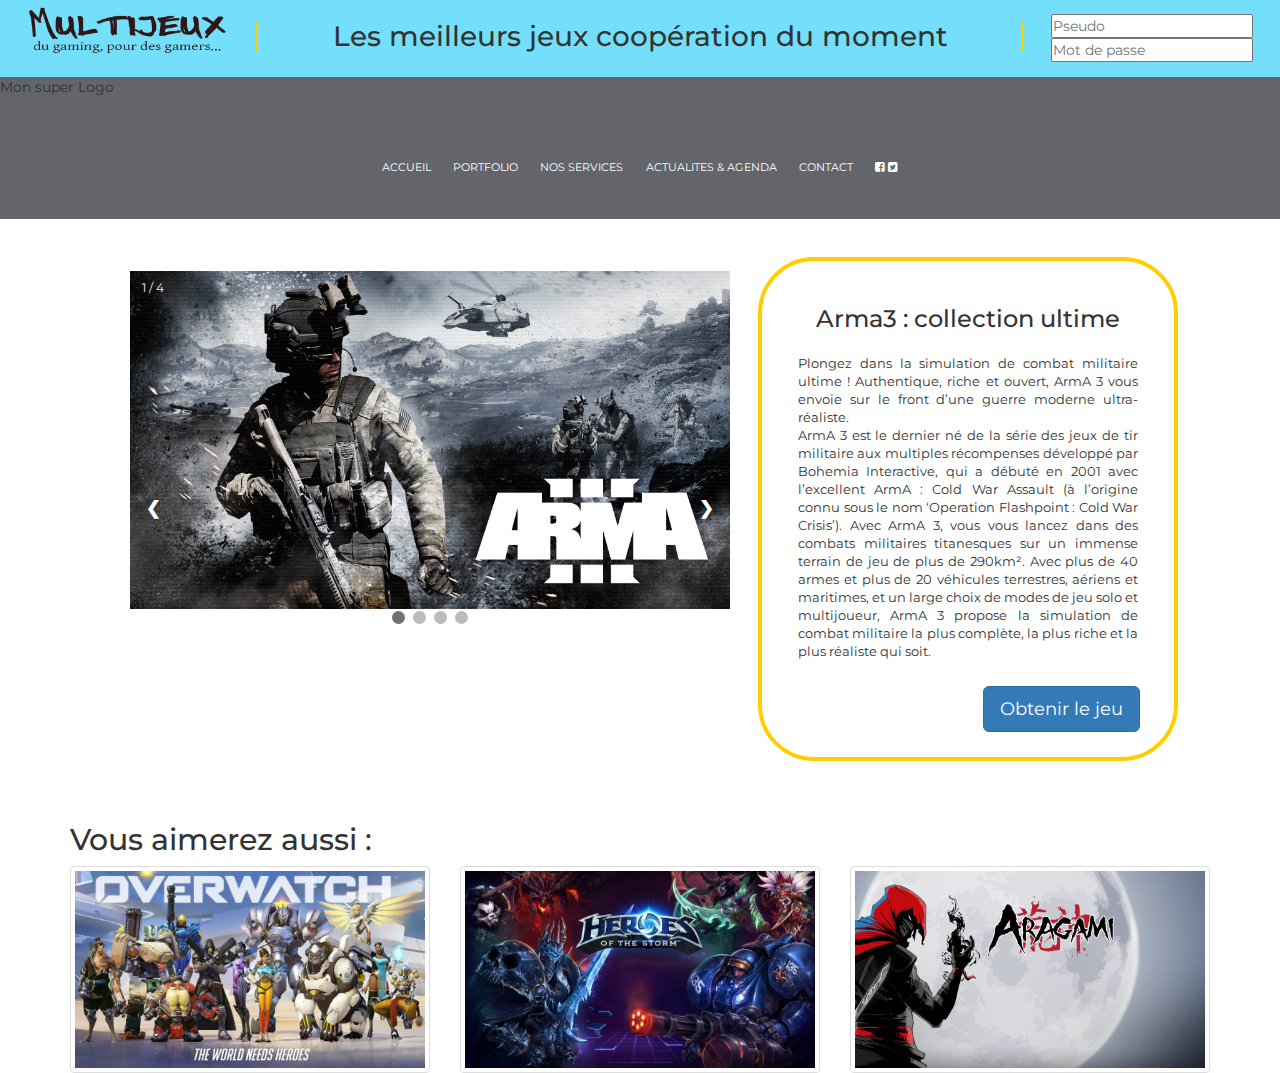
<file: index.html>
<!DOCTYPE html>
<html>
  <head>
    <meta charset="utf-8">
    <meta lang="fr">
    <meta http-equiv="X-UA-Compatible" content="IE=edge">
    <meta http-equiv="content-type" content="texte/html">
    <meta name="viewport" content="width=device-width, initial-scale=1">
    <meta name="description" content="Le jeu Arma3 est le jeu le plus reconnu dans le monde des Gameurs souhaitant jouer en équipe.">
    <link href="https://fonts.googleapis.com/css?family=Montserrat" rel="stylesheet">
    <link rel="stylesheet" href="main.css">
    <title>Arma 3</title>
    <link href="https://fonts.googleapis.com/css?family=Raleway" rel="stylesheet">
    <link rel="stylesheet" href="font-awesome-4.7.0/css/font-awesome.min.css">
    <link href="bootstrap-3.3.7-dist/css/bootstrap.min.css" rel="stylesheet">
  </head>
  <body>
    <header>
      <div class="bloc1">

          <a href="index.html"><img src="img/logo.png" alt="logo"></a>

      </div>
      <div class="bloc2">
        <h1>Les meilleurs jeux coopération du moment</h1>
      </div>
      <div class="bloc3">
        <div class="connexion">
          <div class="connexioncentre">
            <form method="post" action="traitement.php">
              <input type="text" name="pseudo" placeholder="Pseudo"/>
            </form>
            <form class="post" action="index.html" method="post">
              <input type="password" name="mot de passe" placeholder="Mot de passe" />
            </form>
          </div>
        </div>
      </div>
      <div style="clear: both;"></div>
    </header>
    <body>
      <!-- Start barre de navigation -->
      <div id="nav">
        <div class="superlogo">
        <p>Mon super <span class="rond">Logo</span></p>
        </div>

        <ul>
          <li><a href="index.html">ACCUEIL</a></li>
          <li><a href="portfolio.html">PORTFOLIO</a></li>
          <li><a href="#">NOS SERVICES</a>
            <ul>
              <li><a href="#">PERSONNELS</a></li>
              <li><a href="#">PROFESSIONNELS</a></li>
            </ul>
          </li>
          <li><a href="#">ACTUALITES & AGENDA</a>
            <ul>
              <li><a href="#">ACTUALITES</a></li>
              <li><a href="#">AGENDA</a></li>
              <li><a href="#">PRESSE</a></li>
            </ul>
          </li>
          <li><a href="#">CONTACT</a></li>
          <li><a href="#"><i class="fa fa-facebook-square" aria-hidden="true"></i></a>
          <a href="#"><i class="fa fa-twitter-square" aria-hidden="true"></i></a></li>
        </ul>
      </div>
      <!-- End barre de navigation -->

      <!-- start slide javascript -->
      <body>
        <section class="article">

        <div class="slideshow-container">

        <div class="mySlides bofade">
          <div class="numbertext">1 / 4</div>
          <img src="img/jacket_arma3.jpg" style="width:100%">
          <!-- <div class="text">Caption Text</div> -->
        </div>

        <div class="mySlides bofade">
          <div class="numbertext">2 / 4</div>
          <img src="img/arma3_screenshot_01.jpg" style="width:100%">
          <!-- <div class="text">Caption Two</div> -->
        </div>

        <div class="mySlides bofade">
          <div class="numbertext">3 / 4</div>
          <img src="img/2rnkggn_4.jpg" style="width:100%">
          <!-- <div class="text">Caption Three</div> -->
        </div>

        <div class="mySlides bofade">
          <div class="numbertext">4 / 4</div>
          <img src="img/02.jpg" style="width:100%">
          <!-- <div class="text">Caption Four</div> -->
        </div>

        <a class="prev" onclick="plusSlides(-1)">&#10094;</a>
        <a class="next" onclick="plusSlides(1)">&#10095;</a>

        <div style="text-align:center">
          <span class="dot" onclick="currentSlide(1)"></span>
          <span class="dot" onclick="currentSlide(2)"></span>
          <span class="dot" onclick="currentSlide(3)"></span>
          <span class="dot" onclick="currentSlide(4)"></span>
        </div>
        </div>
        <br>


      <!-- end slide javascript -->
    <div class="description">
      <h3>Arma3 : collection ultime</h3>
      <p style="margin-bottom: 25px;">
        Plongez dans la simulation de combat militaire ultime ! Authentique,
        riche et ouvert, ArmA 3 vous envoie sur le front d’une guerre moderne
        ultra-réaliste.
        <br>
        ArmA 3 est le dernier né de la série des jeux de tir militaire aux
        multiples récompenses développé par Bohemia Interactive, qui a débuté
        en 2001 avec l’excellent ArmA : Cold War Assault
        (à l’origine connu sous le nom ‘Operation Flashpoint : Cold War Crisis’).
        Avec ArmA 3, vous vous lancez dans des combats militaires titanesques sur
        un immense terrain de jeu de plus de 290km². Avec plus de 40 armes et
        plus de 20 véhicules terrestres, aériens et maritimes, et un large choix
        de modes de jeu solo et multijoueur, ArmA 3 propose la simulation de
        combat militaire la plus complète, la plus riche et la plus réaliste
        qui soit.
        </p>
        <div class="col-xs-12 col-lg-6"></div>
        <div class="col-xs-12 col-lg-6"><button type="button" class="btn btn-primary btn-lg">Obtenir le jeu</button></div>
      </div>
    </section>

    <!-- start choix supp -->

  <div class="container images-relatives">
    <span class="fluide"><h2>Vous aimerez aussi :</h2></span>
    <div class="row">
      <div class="col-xs-12 col-md-4 actionsurvol "><img src="img/overwatch_thanks.jpg" alt="Overwatch" class="img-thumbnail">
        <div class="survol">
          <h2>Overwatch: Edition limited</h2>
          <button type="button" class="btn btn-primary btn-lg">Obtenir le jeu</button>
        </div>
      </div>
      <div class="col-xs-12 col-md-4 actionsurvol"><img src="img/142832718118.jpeg" alt="Heroes of the storm" class="img-thumbnail">
        <div class="survol">
          <h2>Heroes of the storm: Edition limited</h2>
          <button type="button" class="btn btn-primary btn-lg">Obtenir le jeu</button>
        </div>
      </div>
      <div class="col-xs-12 col-md-4 actionsurvol"><img src="img/aragami-listing-thumb-01-ps4-us-09sep16.png" alt="Aragami" class="img-thumbnail">
        <div class="survol">
          <h2>Aragami: Edition limited (version premium)</h2>
          <button type="button" class="btn btn-primary btn-lg">Obtenir le jeu</button>
        </div>
      </div>
    </div>
  </div>

    <!-- end choix supp -->

    </body>
    <footer>
      <!-- meta slide javascript -->
       <script src="https://ajax.googleapis.com/ajax/libs/jquery/1.12.4/jquery.min.js"></script>
       <script src="bootstrap-3.3.7-dist/js/bootstrap.min.js"></script>
      <script>
        var slideIndex = 1;
        showSlides(slideIndex);

        function plusSlides(n) {
          showSlides(slideIndex += n);
        }

        function currentSlide(n) {
          showSlides(slideIndex = n);
        }

        function showSlides(n) {
          var i;
          var slides = document.getElementsByClassName("mySlides");
          var dots = document.getElementsByClassName("dot");
          if (n > slides.length) {slideIndex = 1}
          if (n < 1) {slideIndex = slides.length}
          for (i = 0; i < slides.length; i++) {
              slides[i].style.display = "none";
          }
          for (i = 0; i < dots.length; i++) {
              dots[i].className = dots[i].className.replace(" active", "");
          }
          slides[slideIndex-1].style.display = "block";
          dots[slideIndex-1].className += " active";
        }
        </script>

      <!-- end meta slide javascript -->
    </footer>
  </body>
</html>
</file>
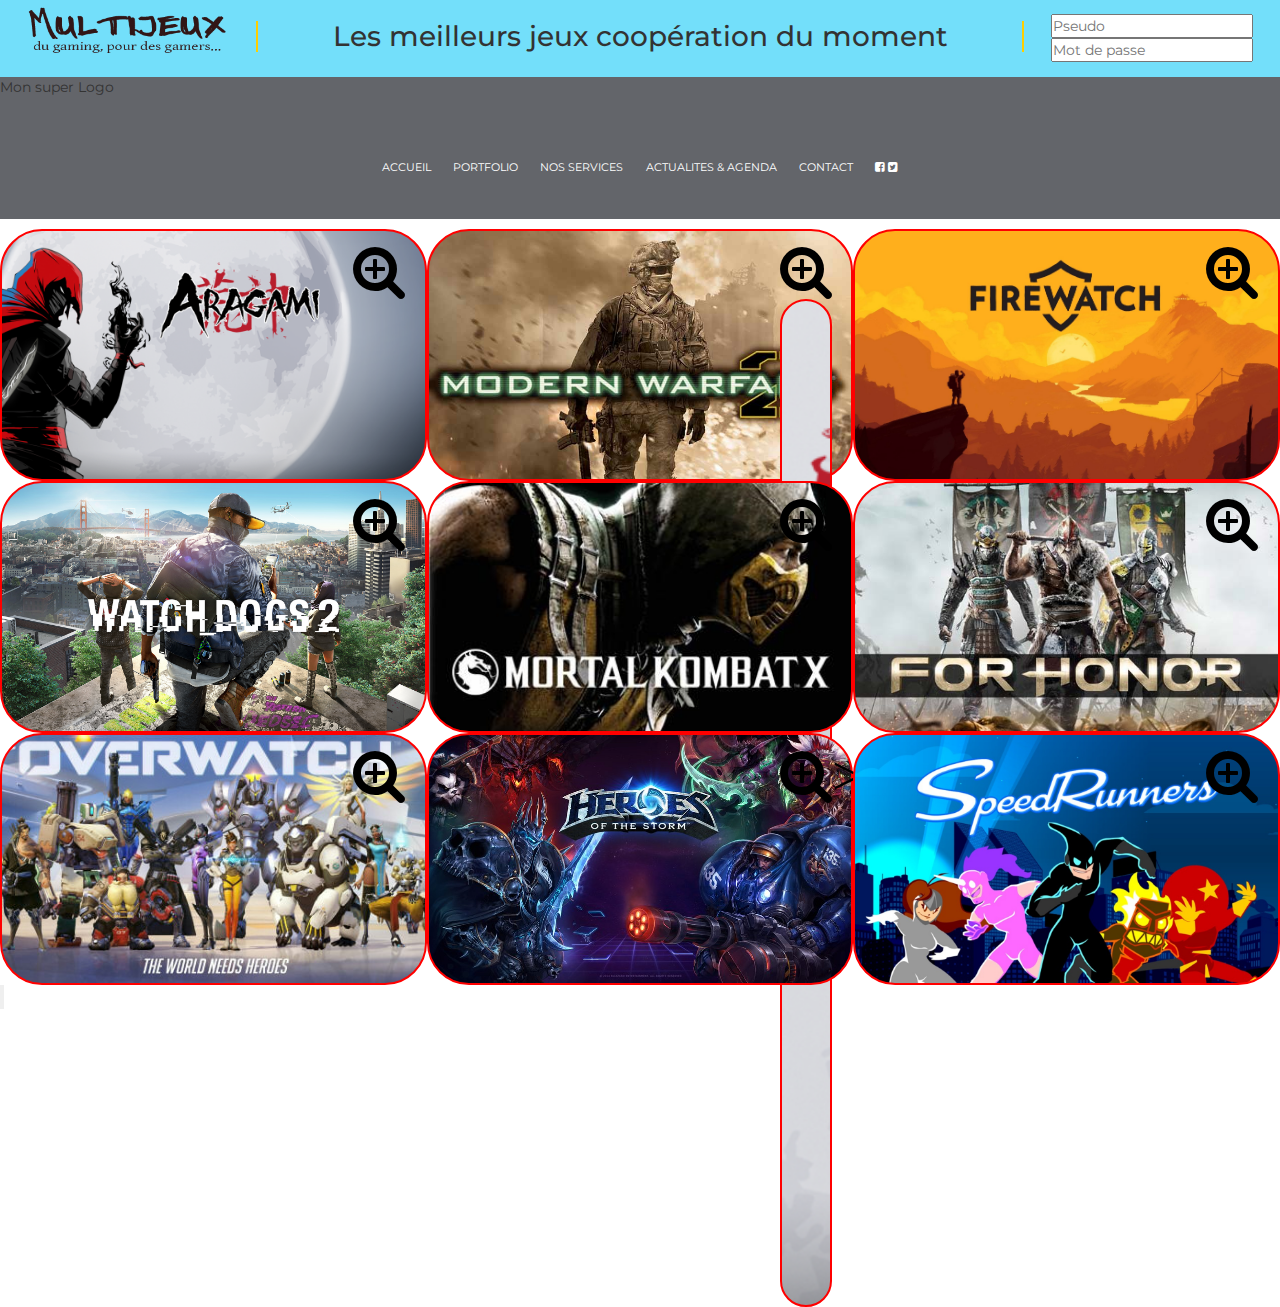
<file: portfolio.html>
<!DOCTYPE html>
<html>
  <head>
    <meta charset="utf-8">
    <meta lang="fr">
    <meta http-equiv="X-UA-Compatible" content="IE=edge">
    <meta http-equiv="content-type" content="texte/html">
    <meta name="viewport" content="width=device-width, initial-scale=1">
    <meta name="description" content="Portfolio qui reprend les meilleurs jeux multi du moment">
    <link href="https://fonts.googleapis.com/css?family=Montserrat" rel="stylesheet">
    <link rel="stylesheet" href="main.css">
    <title>Arma 3</title>
    <link href="https://fonts.googleapis.com/css?family=Raleway" rel="stylesheet">
    <link rel="stylesheet" href="font-awesome-4.7.0/css/font-awesome.min.css">
    <link href="bootstrap-3.3.7-dist/css/bootstrap.min.css" rel="stylesheet">
  </head>
  <body>
    <header>
      <div class="bloc1">

          <a href="index.html"><img src="img/logo.png" alt="logo"></a>

      </div>
      <div class="bloc2">
        <h1>Les meilleurs jeux coopération du moment</h1>
      </div>
      <div class="bloc3">
        <div class="connexion">
          <div class="connexioncentre">
            <form method="post" action="traitement.php">
              <input type="text" name="pseudo" placeholder="Pseudo"/>
            </form>
            <form class="post" action="index.html" method="post">
              <input type="password" name="mot de passe" placeholder="Mot de passe" />
            </form>
          </div>
        </div>
      </div>
      <div style="clear: both;"></div>
    </header>
    <body>
      <!-- Start barre de navigation -->
      <div id="nav">
        <div class="superlogo">
        <p>Mon super <span class="rond">Logo</span></p>
        </div>

        <ul>
          <li><a href="index.html">ACCUEIL</a></li>
          <li><a href="portfolio.html">PORTFOLIO</a></li>
          <li><a href="#">NOS SERVICES</a>
            <ul>
              <li><a href="#">PERSONNELS</a></li>
              <li><a href="#">PROFESSIONNELS</a></li>
            </ul>
          </li>
          <li><a href="#">ACTUALITES & AGENDA</a>
            <ul>
              <li><a href="#">ACTUALITES</a></li>
              <li><a href="#">AGENDA</a></li>
              <li><a href="#">PRESSE</a></li>
            </ul>
          </li>
          <li><a href="#">CONTACT</a></li>
          <li><a href="#"><i class="fa fa-facebook-square" aria-hidden="true"></i></a>
          <a href="#"><i class="fa fa-twitter-square" aria-hidden="true"></i></a></li>
        </ul>
      </div>
      <!-- End barre de navigation -->

      <!-- start portfolio -->
    <div class="portfolio">
      <div class="col-xs-12 col-lg-4 vignette1">
        <div class="loupe"><i class="fa fa-search-plus" aria-hidden="true" data-toggle="modal" data-target=".vignette1"></i></div>
      </div>
      <div class="modal fade vignette1" tabindex="-1" role="dialog" aria-labelledby="myLargeModalLabel">
  <div class="modal-dialog modal-lg" role="document">
    <div class="modal-content">
    </div>
  </div>
</div>

      <div class="col-xs-12 col-lg-4 vignette2">
        <div class="loupe"><i class="fa fa-search-plus" aria-hidden="true" data-toggle="modal" data-target=".vignette2"><div class="vignette1">

        </div></i></div>
      </div>

      <div class="col-xs-12 col-lg-4 vignette3">
        <div class="loupe"><i class="fa fa-search-plus" aria-hidden="true" data-toggle="modal" data-target=".vignette3"></i></div>
      </div>

      <div class="col-xs-12 col-lg-4 vignette4">
        <div class="loupe"><i class="fa fa-search-plus" aria-hidden="true" data-toggle="modal" data-target=".vignette4"></i></div>
      </div>

      <div class="col-xs-12 col-lg-4 vignette5">
        <div class="loupe"><i class="fa fa-search-plus" aria-hidden="true" data-toggle="modal" data-target=".vignette5"></i></div>
      </div>

      <div class="col-xs-12 col-lg-4 vignette6">
        <div class="loupe"><i class="fa fa-search-plus" aria-hidden="true" data-toggle="modal" data-target=".vignette6"></i></div>
      </div>

      <div class="col-xs-12 col-lg-4 vignette7">
        <div class="loupe"><i class="fa fa-search-plus" aria-hidden="true" data-toggle="modal" data-target=".vignette7"></i></div>
      </div>

      <div class="col-xs-12 col-lg-4 vignette8">
        <div class="loupe"><i class="fa fa-search-plus" aria-hidden="true" data-toggle="modal" data-target=".vignette8">></i></div>
      </div>

      <div class="col-xs-12 col-lg-4 vignette9">
        <div class="loupe"><i class="fa fa-search-plus" aria-hidden="true" data-toggle="modal" data-target=".vignette9"></i></div>
      </div>
    </div>
    <input type="button" name="" value="">

      <!-- end portfolio -->

      <!-- start footer -->
      <footer>
        <!-- meta slide javascript -->
        <script src="https://ajax.googleapis.com/ajax/libs/jquery/1.12.4/jquery.min.js"></script>
        <script src="bootstrap-3.3.7-dist/js/bootstrap.min.js"></script>
        <script>
          var slideIndex = 1;
          showSlides(slideIndex);

          function plusSlides(n) {
            showSlides(slideIndex += n);
          }

          function currentSlide(n) {
            showSlides(slideIndex = n);
          }

          function showSlides(n) {
            var i;
            var slides = document.getElementsByClassName("mySlides");
            var dots = document.getElementsByClassName("dot");
            if (n > slides.length) {slideIndex = 1}
            if (n < 1) {slideIndex = slides.length}
            for (i = 0; i < slides.length; i++) {
                slides[i].style.display = "none";
            }
            for (i = 0; i < dots.length; i++) {
                dots[i].className = dots[i].className.replace(" active", "");
            }
            slides[slideIndex-1].style.display = "block";
            dots[slideIndex-1].className += " active";
          }
          </script>
        </footer>
        <!-- end meta slide javascript -->
        <!-- end footer -->
    </body>
  </html>
</file>
<file: main.css>
*{
  font-family: 'Montserrat', sans-serif;
  margin: 0;
  padding: 0;
}
img{
  width: 100%;
}
/*start Header*/
header{
  background-color: #73DFFA;
  height: 5.5em;
}
header h1{
  font-size: 2em;
  text-align: center;
  margin-top: 0.5em;
  border-left: 0.1em solid #FFCE00;
  border-right: 0.1em solid #FFCE00;
}
.bloc1, .bloc2, .bloc3 {
  float: left;
}
.bloc1, .bloc3 {
  width: 20%;
}
.bloc2 {
  width: 60%;
  margin-top: 0.5em;
}
.bloc3{
  text-align: center;
}
.connexion{
  margin: 1em;
}
.connecioncentre{
  margin: 0 10% 0 10%;
}
/*start barre nav*/
#nav{
  background-color: #63656A;
}
#nav ul{
  display: flex;
  height: 8em;
  line-height: 7em;
  justify-content: center;
  position: relative;
  list-style: none;
}
#nav ul li{
  text-align: center;
  position: relative;
  padding: 1em;
  font-size: 0.8em;
}
#nav ul li ul{
  display: none;
  position: absolute;
  width: 100%;
  top: 85px;
  flex-direction: column;
  line-height: 1em;
}
#nav ul li ul li{
  padding: 10px;
}
#nav ul li:hover ul{
  display: flex;
}
#nav ul li ul li:hover{
  background-color: rgba(255, 204, 0, 0.8);
}
#nav ul li:hover a{
  color: white;
}
#nav ul li ul li:hover a{
  color: black;
}
#nav ul li a{
  text-decoration: none;
  color: white;
}
#nav ul li a:hover{
color: rgb(255, 204, 0);
}
/*end barre nav*/
/*End Header*/



/*start slide javascript*/
* {box-sizing:border-box}
body{
  font-family: Verdana,sans-serif;margin:0
}
.mySlides{
  display:none
}
/* Slideshow container */
.slideshow-container {
  max-width: 600px;
  position: relative;
  margin: 2em;
}

/* Next & previous buttons */
.prev, .next {
  cursor: pointer;
  position: absolute;
  top: 50%;
  width: auto;
  padding: 16px;
  margin-top: -22px;
  color: white;
  font-weight: bold;
  font-size: 18px;
  transition: 0.6s ease;
  border-radius: 0 3px 3px 0;
}

/* Position the "next button" to the right */
.next {
  right: 0;
  border-radius: 3px 0 0 3px;
}

/* On hover, add a black background color with a little bit see-through */
.prev:hover, .next:hover {
  background-color: rgba(0,0,0,0.8);
}

/* Caption text */
.text {
  color: #f2f2f2;
  font-size: 15px;
  padding: 8px 12px;
  position: absolute;
  bottom: 8px;
  width: 100%;
  text-align: center;
}

/* Number text (1/3 etc) */
.numbertext {
  color: #f2f2f2;
  font-size: 12px;
  padding: 8px 12px;
  position: absolute;
  top: 0;
}

/* The dots/bullets/indicators */
.dot {
  cursor:pointer;
  height: 13px;
  width: 13px;
  margin: 0 2px;
  background-color: #bbb;
  border-radius: 50%;
  display: inline-block;
  transition: 0.6s ease;
}

.active, .dot:hover {
  background-color: #717171;
}

@-webkit-keyframes bofade {
  from {opacity: .4}
  to {opacity: 1}
}

@keyframes bofade {
  from {opacity: .4}
  to {opacity: 1}
}

/* On smaller screens, decrease text size */
@media only screen and (max-width: 300px) {
  .prev, .next,.text {font-size: 11px}
}
/*end slide*/
/*start descriptif*/
.article{
  display: flex;
  justify-content: center;
  padding-top: 1em;
}
.description{
  border: 4.5px solid #FFCE00;
  border-radius: 4em;
  margin-top: 1em;
  padding: 25px 36px 25px 36px;
  width: 30em;
}
.description h3{
  text-align: center;
}
.description p{
  text-align: justify;
  font-size: 0.9em;
  padding-top: 1em;
}
.images-relatives{
  margin-top: 3em;
}
/*end descriptif*/
.survol{
  background-color: lightgrey;
  margin: auto;
  display: none;
  bottom: 0em;
  width: 100%;
  height: 100%;
}
.survol h2{
  padding-top: 2em;
}
.actionsurvol:hover .survol{
  position: absolute;
  display: block;
}
/*Start portfolio*/
.vignette1, .vignette2, .vignette3, .vignette4, .vignette5, .vignette6, .vignette7, .vignette8, .vignette9{
  border: red 2px solid;
  border-radius: 3em;
  width: auto;
  height: 18em;
  background-size: cover;
  background-repeat: no-repeat;
  background-position: center;
}
.vignette1{
  background-image: url("img/aragami-listing-thumb-01-ps4-us-09sep16.png");
}
.vignette2{
  background-image: url("img/modern11.jpg");
}
.vignette3{
  background-image: url("img/maxresdefault.jpg");
}
.vignette4{
  background-image: url("img/watch-dogs-2.png");
}
.vignette5{
  background-image: url("img/bluetooth-game-5.jpg");
}
.vignette6{
  background-image: url("img/maxresdefault-8.jpg");
}
.vignette7{
  background-image: url("img/overwatch_thanks.jpg");
}
.vignette8{
  background-image: url("img/142832718118.jpeg");
}
.vignette9{
  background-image: url("img/c20671bd-d2fa-433e-b103-a59b56bb00ce.jpg");
}
.loupe{
  font-size: 4em;
  color: black;
  padding-left: 6em;
}

o

/*End portfolio*/
/*end body*/
/*start footer*/


/*end slide javascript*/

/*end footer*/
</file>
